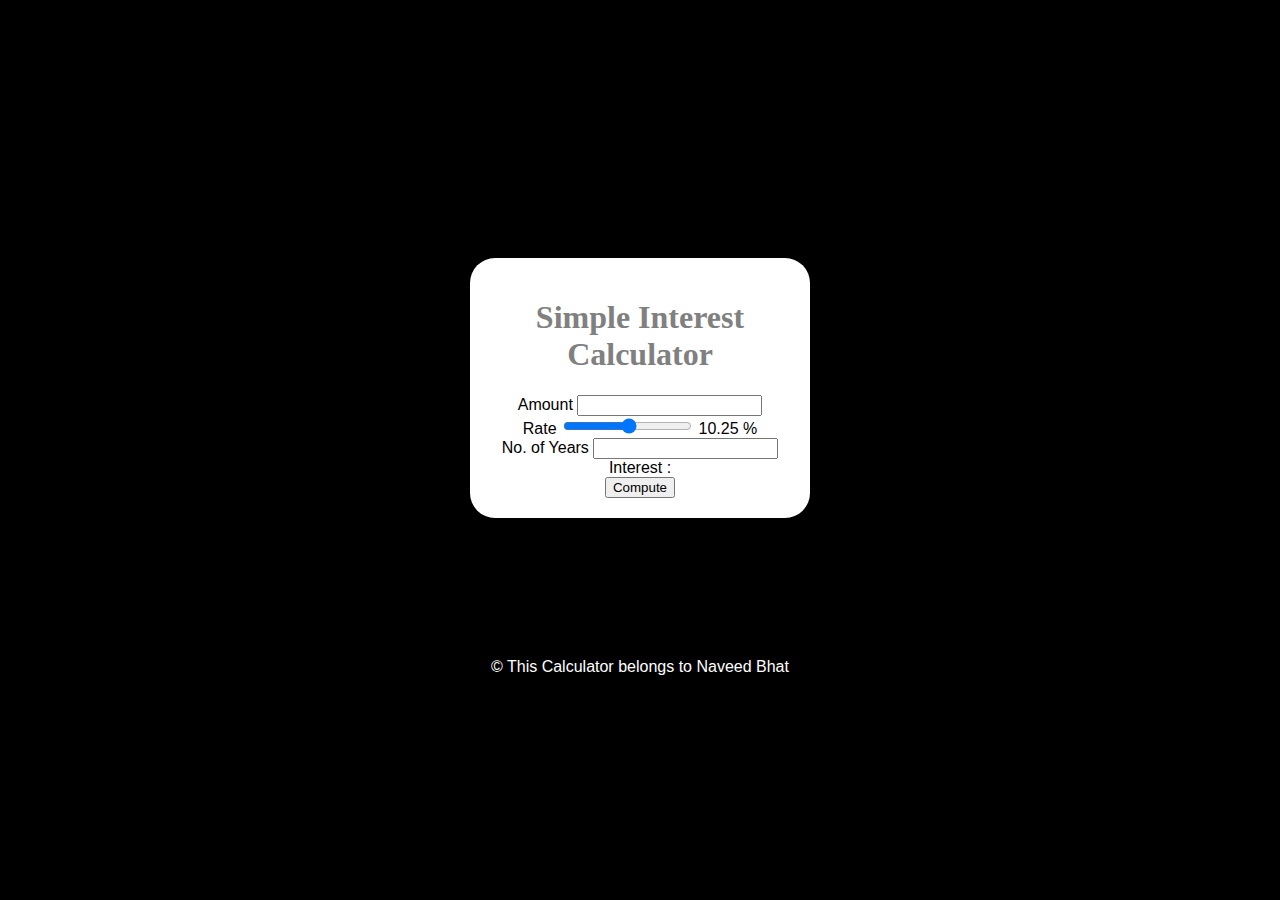
<file: Simple_Interest_Calculator/index.html>
<!DOCTYPE html>
<html>
    <head>
        <title>Simple Interest Calculator</title>
        <link rel="stylesheet" href="style.css">
    </head>
    <body>
        <div id="align">
            <div class="maindiv">
            <h1>Simple Interest Calculator</h1>
            Amount <input type="number"  id="principal">  <br/>

            Rate <input  type="range"  id="rate" min="0" max="20" value="10.25" step="0.25" onchange="updaterate()">
            <span id="rate_val">
                10.25
            </span>% <br/>
            
            No. of Years <input type="number"  id="years" list="allyears">
            <datalist id="allyears">
                <option value="1">1</option>
                <option value="2">2</option>
                <option value="3">3</option>
                <option value="4">4</option>
                <option value="5">5</option>
                <option value="6">6</option>
                <option value="7">7</option>
                <option value="8">8</option>
                <option value="9">9</option>
                <option value="10">10</option>
            </datalist>
            <br/>
            
            Interest : <span id="result"></span><br>
            
            <button onclick="compute()">Compute</button>
            
        </div>
        
        <footer>
            &#169; This Calculator belongs to Naveed Bhat
        </footer>
        </div>
        <script src="script.js"></script>
    </body>
    </html>
</file>
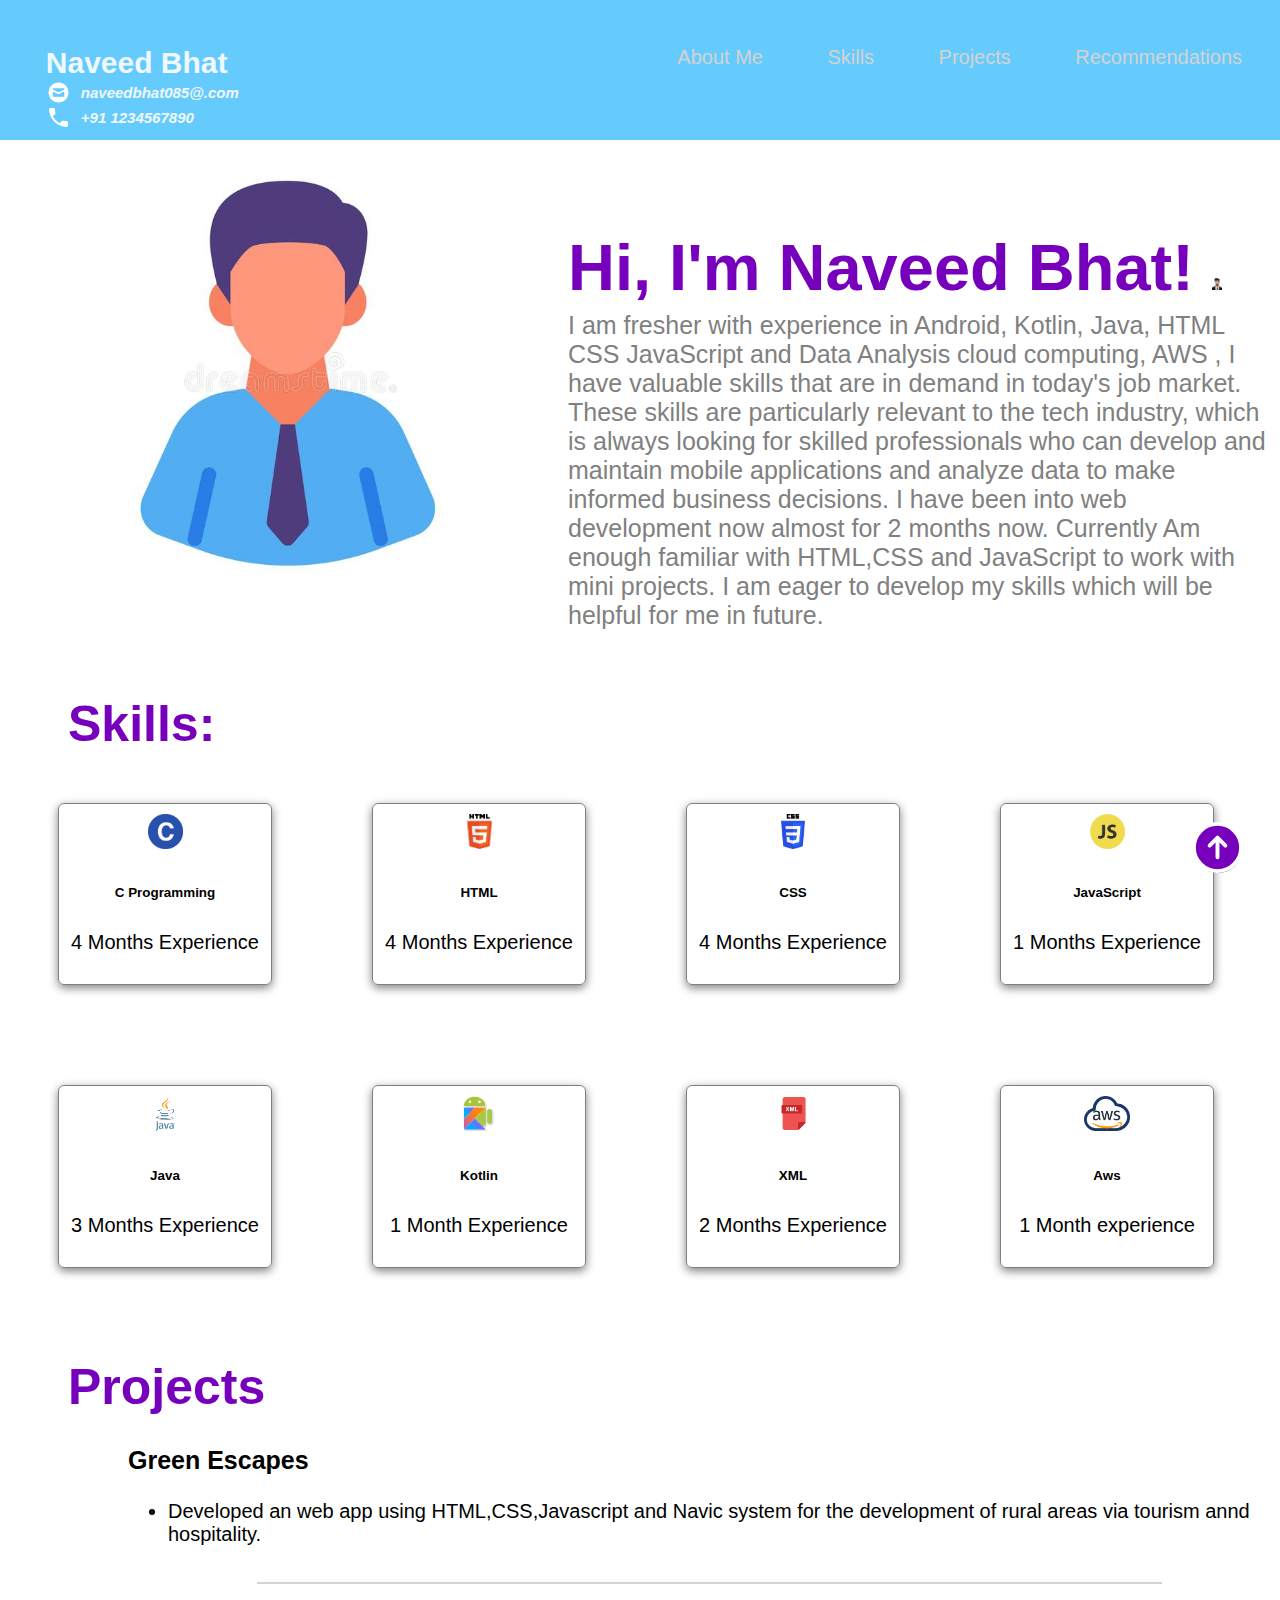
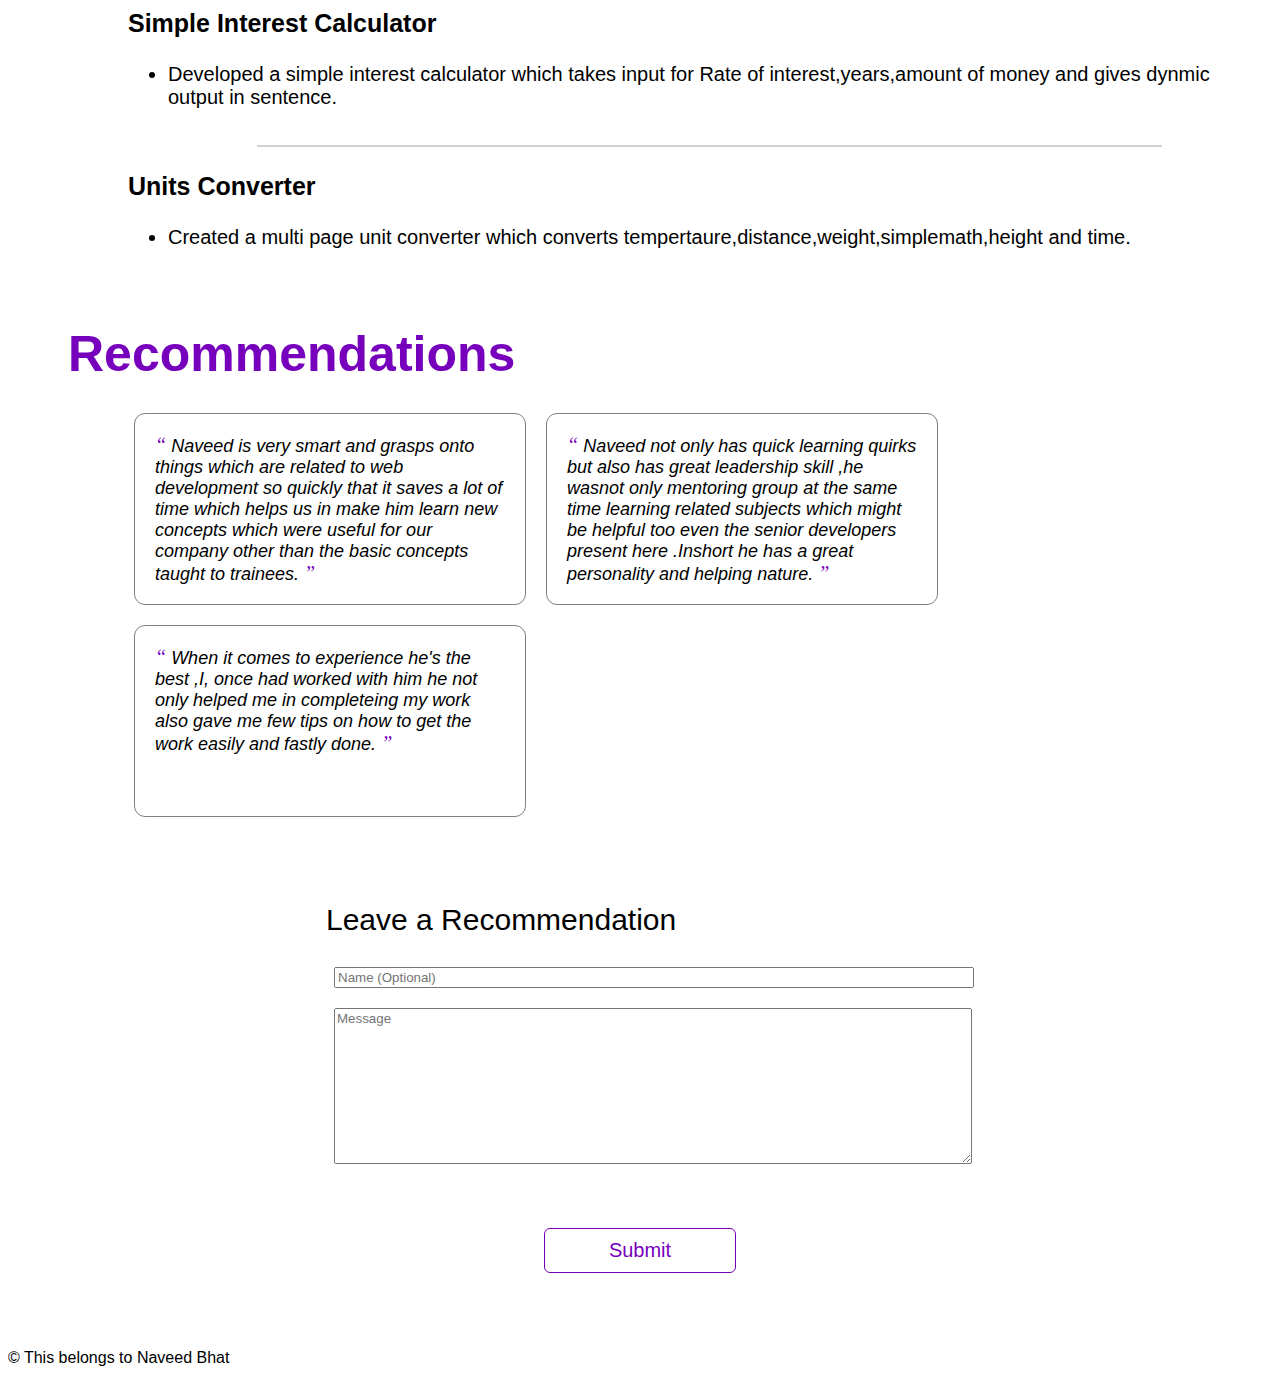
<file: Single_Page_Profile_Website/index.html>
<!DOCTYPE html>
<html>
  <head>
    <title>Creating a single page website</title>
    <link rel="stylesheet" href="./style.css"/>
</head>
<body>
    <!-- Navigation Bar -->
    <nav>
      <div id="home">
        <div class="profile_name">
          Naveed Bhat
          <div class="contact_info">
            <img src="images.png\envelope.png" alt="https://icons8.com/icon/124377/circled-envelope"/>
          naveedbhat085@.com
        </div>
        <div style="clear:both;"></div>
        <div class="contact_info">
          <img src="images.png\phone.png" alt="https://icons8.com/icon/124377/circled-envelope"/>
          +91 1234567890

        </div>
        </div>
        <div class="topdiv">
          <a class="topmenu" href="#about-me">About Me</a>
          <a class="topmenu" href="#Skills">Skills</a>
          <a class="topmenu" href="#Projects">Projects</a>
          <a class="topmenu" href="#Recommendations">Recommendations</a>
          <!-- Add the links for Skills, Projects and Recommendation here -->

        </div>
    </div>    
    </nav>

    <!-- About Me -->
    <section id="about-me" class="container">
      <div>
        <img src="images.png/about me.jpg" class="profile_image"/>
      </div>

      <div>
          <h1>
            Hi, I'm Naveed Bhat! <img src="images.png/profile.jpg" width="10px"/>
          </h1>
          <p>
            I am fresher with experience in Android, Kotlin, Java, HTML CSS JavaScript and Data Analysis cloud computing, AWS , 
            I have valuable skills that are in demand in today's job market. These skills are particularly relevant to the tech 
            industry, which is always looking for skilled professionals who can develop and maintain mobile applications and analyze 
            data to make informed business decisions.
             I have been into web development now almost for 2 months now.
             Currently Am enough familiar with HTML,CSS and JavaScript to work with mini projects.
             I am eager to develop my skills which will be helpful for me in future.
        </p>
      </div>
    </section>
    
    <!-- Skills -->
    <section id="Skills">
      <h2>Skills:</h2>
      <div style="clear:both;"></div>
      
      <div class="all_skills">
        <div class="skill">
          <img src="images.png/c.png"/>
          <h6>C Programming</h6>
          <p>4 Months Experience</p>
        </div>  
          <div class="skill">
          <img src="images.png/html5.png"/>
          <h6>HTML</h6>
          <p>4 Months Experience</p>
        </div>  
        
        <div class="skill">
          <img src="images.png/CSS3.png"/>
          <h6>CSS</h6>
          <p>4 Months Experience</p>
        </div>  

        <div class="skill">
          <img src="images.png/javascript.png"/>
          <h6>JavaScript</h6>
          <p>1 Months Experience</p>
        </div>  
        
        
        <div class="skill">
          <img src="images.png/java.png"/>
          <h6>Java</h6>
          <p>3 Months Experience</p>
        </div>  

        
        <div class="skill">
          <img src="images.png/kotlin.png"/>
          <h6>Kotlin</h6>
          <p>1 Month Experience</p>
        </div>  

        <div class="skill">
          <img src="images.png/xml.png"/>
          <h6>XML</h6>
          <p>2 Months Experience</p>
        </div>  

        
        <div class="skill">
          <img src="images.png/aws.png"/>
          <h6>Aws</h6>
          <p>1 Month experience</p>
        </div>  
        <!-- Add more skills here -->

        
    </div>
</section>

<!-- Projects -->
<section class="projects" id="Projects">
    <h2>
        Projects
    </h2>
    <div style="clear:both;"></div>
    
        <div id="projects-container" class="projects-container">
            <div class="project-card">
            <h3>Green Escapes</h3>
            <ul>
                <li>Developed an web app using HTML,CSS,Javascript and Navic system for the development of rural areas via tourism annd hospitality.</li>
            </ul>
        </div>
          <hr>
          <div class="project-card">
            <h3>Simple Interest Calculator</h3>
            <ul>
                <li>Developed a simple interest calculator which takes input for Rate of interest,years,amount of money and gives dynmic output in sentence.</li>
            </ul>
        </div>
        <hr>
        <div class="project-card">
            <h3>Units Converter</h3>
            <ul>
              <li>Created a multi page unit converter which converts tempertaure,distance,weight,simplemath,height and time.</li>
            </ul>
          </div>
    </div>
</section>
<div style="clear:both;"></div>

<!-- Recommendations -->
<section id="Recommendations">
    <h2>Recommendations</h2>
    <div style="clear:both;"></div>
    <div class="all_recommendations" id="all_recommendations">
        <div class="recommendation">
            <span>&#8220;</span>
            Naveed is very smart and grasps onto things which are related to web development so quickly that it saves a lot of time which helps us in make him learn new concepts which were useful for our company other than the basic concepts taught to trainees.
            <span>&#8221;</span>
        </div>
        <div class="recommendation">
            <span>&#8220;</span>
            Naveed not only has quick learning quirks but also has great leadership skill ,he wasnot only mentoring group at the same time learning related subjects which might be helpful too even the senior developers present here .Inshort he has a great personality and helping nature. 
            <span>&#8221;</span>
        </div>
        <div class="recommendation">
            <span>&#8220;</span>
            When it comes to experience he's the best ,I, once had worked with him he not only helped me in completeing my work also gave me few tips on how to get the work easily and fastly done.
            <span>&#8221;</span>
        </div>
    </div>
</section>

<!-- Recommendation Form -->
<section id="contact">
    <div class="flex_center">
        <fieldset>
            <legend class="introduction">Leave a Recommendation</legend>          
            <input type="text" placeholder="Name (Optional)"> <br/>
            <textarea id="new_recommendation" cols="500" rows="10" placeholder="Message"></textarea>
            <div class="flex_center">
                <button id="recommend_btn" onclick="addRecommendation()">Submit</button>
            </div>
        </fieldset>
    </div>
    </section>
    
    <div class="iconbutton">
        <a href="#home">
          <!--Add the code here for the logo to appear and the icon to be actionable-->
         
          <svg xmlns="http://www.w3.org/2000/svg" fill="none" viewBox="0 0 24 24" stroke-width="1.5" stroke="white" width="63px">
            <path stroke-linecap="round" stroke-linejoin="round" d="M15 11.25l-3-3m0 0l-3 3m3-3v7.5M21 12a9 9 0 11-18 0 9 9 0 0118 0z" />
          </svg>
        </a>
    </div>
    
    <div class="popup" id="popup" class="flex_center">
        <img src="images.png/checkmark--outline.svg"/>
        <h3>Thanks for leaving a recommendation !</h3>
        <button >Ok</button>
    </div>
    <footer>
      &#169; This belongs to Naveed Bhat
  </footer>
    <script src="./script.js"></script>
</body>
</html>
</file>
<file: Simple_Interest_Calculator/style.css>
body {
    background-color: black;
    font-family: arial;
    color: white;
}

h1 {
    color: grey;
    font-family: verdana;
}
#align{
    display: flex;
    justify-content: center;
    align-items: center;
    flex-direction: column;
    position: relative;
}

.maindiv {
    position: absolute;
    top:250px;
    background-color: white;
    color: black;
    width: 300px;
    padding: 20px;
    border-radius: 25px;
    text-align: center;
}
footer{
    position: absolute;
    top:650px;
}
</file>
<file: Single_Page_Profile_Website/style.css>
body {
    font-family: 'Trebuchet MS', 'Lucida Sans Unicode', 'Lucida Grande', 'Lucida Sans', Arial, sans-serif;
  }
  
  /* Navigation Bar */
  
  #home {
    background-color:  #65cbfc;
    padding-bottom: 1cm;
    margin-left:-1cm;
    margin-right:-1cm;
    margin-top:-1cm;
    padding-top: 2cm;
    padding-bottom: 2cm;
    height: 5mm;
   }
  
  .topmenu {
    color: lightgray;
    margin: 10px;
    padding: 20px;
    font-size: 20px;
    text-decoration:none;
  }
  
  .topmenu:hover {
    color: white;
    font-weight: bolder;
    text-decoration: underline;
  }
  
  .topdiv {
    float: right;
    padding-right: 1cm;
  }
  
  .profile_name {
    float: left;
    padding-left: 2cm;
    color: aliceblue;
    font-weight: bolder;
    font-size: 30px;
  }
  
  .profile_name .contact_info {
    font-size: 15px;
    font-style: italic;
    display: flex;
    align-items: center;
    flex-direction: row;
  }
  
  .contact_info img {
    width:25px;
    margin-right: 10px;
    float:left;
  }
  
  /* Titles */
  
  h2 {
    text-align: justify;
    font-size: 50px;
    text-align: center;
    float: left;
    color: #7600bc;
    margin: 30px;
    margin-left: 60px;
    margin-top: 40px;
    margin-bottom: 0px;
  }
  
  .introduction {
    text-align: justify;
    font-size: 30px;
    text-align: center;
    float: left;
    margin-top: 30px;
    margin-bottom: 20px;
    animation-duration: 5s;
    position: relative;
  }
  
  /* Used in the About Me sections */
  
  .container {
    display: flex;
  }
  
  /* About Me */
  
  .about-me {
    display: flex;
    align-items: center;
  }
  
  #about-me h1 {
    font-size: 65px;
    margin-top: 90px;
    color: #7600bc;
  }
  
  #about-me p {
    font-size: 25px;
    color: rgb(128, 128, 128);
    margin-top: -1cm;
  }
  
  .profile_image {
    height: 10px;
    width: 550px;
    height: fit-content;
    vertical-align: middle;
    margin: 5px;
  }
  
  /* Skills */
  
  .all_skills {
    display: flex;
    flex-direction: row;
    flex-flow: wrap;
  }
  
  .skill {
    border: 1px solid gray;
    display: block;
    border-radius: 6px;
    text-align: center;
    margin: 50px;
    padding: 10px;
    width: 2in;
    font-size: 20px;
    box-shadow: 0 3px 10px gray;
  }
  
  .skill img {
    height: 35px;
    align-items: center;
  }
  
  .skills h6 {
    align-items: center;
    font-size: 20px;
    margin-block-start: 8px;
    margin-block-end: 5px;
    font-weight: bold;
  } 
  
  .skills p {
    align-items: center;
    font-size: 15px;
    color: gray;
    margin-block-start: 5px;
    margin-block-end: 5px;
  } 
  
  .flex_center {
    display: flex;
    align-items: center;
    justify-content: center;
  }
  
  /* Projects */
  
  .projects-container {
    margin-top: 30px;
    margin-left: 60px;
  }
  
  .projects-container hr {
    border: 1px solid lightgray;
    width: 75%;
    margin-left: 5cm;
  }
  
  .project-card {
    margin: 0 15px 15px 30px;
    padding-bottom: 5px;
  }
  
  .project-card h3 {
    font-size: 25px;
    margin-left: 30px;
  }
  
  .project-card li {
    font-size: 20px;
    margin-left: 30px;
  }
  
  /* Recommendations */
  
  .all_recommendations {
    display: flex;
    align-items: center;
    margin-left: 1in;
    flex-direction: row;
    flex-flow: wrap;
    padding: 20px;
  }
  
  .recommendation {
    font-style: italic;
    text-align: left;
    width: 21.875rem;
    padding: 1rem;
    background-color: #fff;
    border-radius: 11px;
    box-shadow: 0 3px 10px var(--primary-shadow);
    padding: 20px;
    margin: 10px;
    border:1px solid gray;
    font-size: 18px;
    height:150px
  }
  
  .recommendation span {
    color: #7600bc;
    font-size: 20px;
    font-family: 'Times New Roman', Times, serif;
  }
  
  /* Scroll to Top Button */
  
  .iconbutton{
    width: 48px;
    height: 48px;
    border-radius: 100%;
    background-color: #7600bc;
    display: flex;
    align-items: center;
    justify-content: center;
    position: fixed;
    right: 3%;
    bottom: 3%;
    cursor: pointer;
    
  }
  
  /* Form Pop-up */
  
  .popup {
    width:400px;
    background-color: #e8bcf0;
    border-radius: 3mm;
    top: 50%;
    left:50%;
    transform: translate(-50%,-50%);
    text-align: center;
    position: fixed;
    /* padding: 30px; */
    visibility: hidden;
  }
  
  .popup img {
    padding-top: 20px;
  }
  
  .popup button {
    background-color: #fff;
    border: 1px solid #7600bc;
    color: #7600bc;
    display: block;
    border-radius: 6px;
    text-align: center;
    margin: 50px;
    padding: 10px;
    width: 2in;
    font-size: 20px;
    margin-left: 25%;
  }
  
  .popup button:hover {
    background-color: #fff;
    border: 2px solid #7600bc;
    color: #7600bc;
    display: block;
    font-weight: bolder;
    text-align: center;
    cursor: pointer;
    margin-left: 25%;
  }
  
  /* Recommendation Form */
  
  input, textarea {
    font-family: 'Trebuchet MS', 'Lucida Sans Unicode', 'Lucida Grande', 'Lucida Sans', Arial, sans-serif; 
    margin: 10px;  
    width:100%;
  }
  
  fieldset {
    display: flexbox;
    align-content: center;
    justify-content: center;  
    padding: 25px; 
    margin-left: 50px; 
    margin-right: 50px;   
    border: thin solid white;
    width: 50%;
  }
  
  /* Buttons */
  
  button {
    background-color: #fff;
    border: 1px solid #7600bc;
    color: #7600bc;
    display: block;
    border-radius: 6px;
    text-align: center;
    margin: 50px;
    padding: 10px;
    width: 2in;
    font-size: 20px;
  }
  
  button:hover {
    background-color: #7600bc;
    border: 1px solid #7600bc;
    color: #fff;
    display: block;
    border-radius: 6px;
    text-align: center;
    cursor: pointer;
  }
</file>
